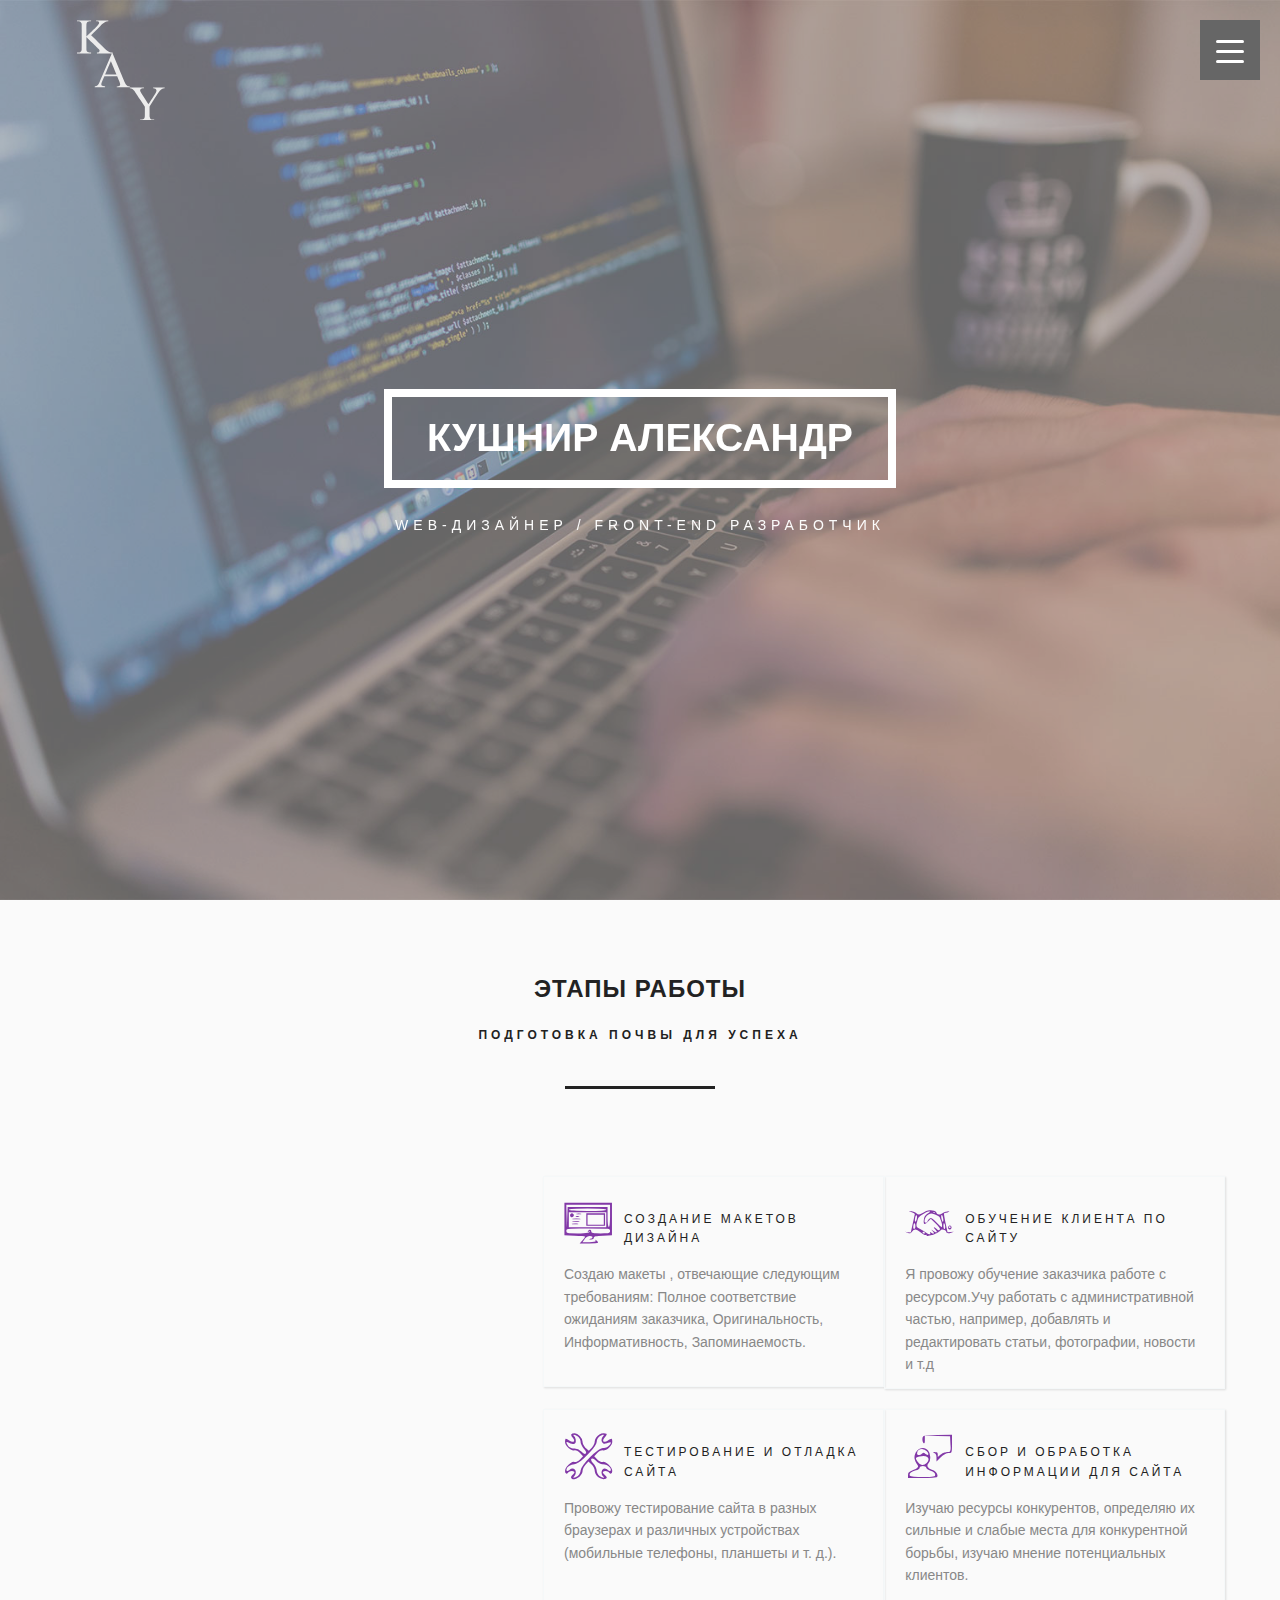
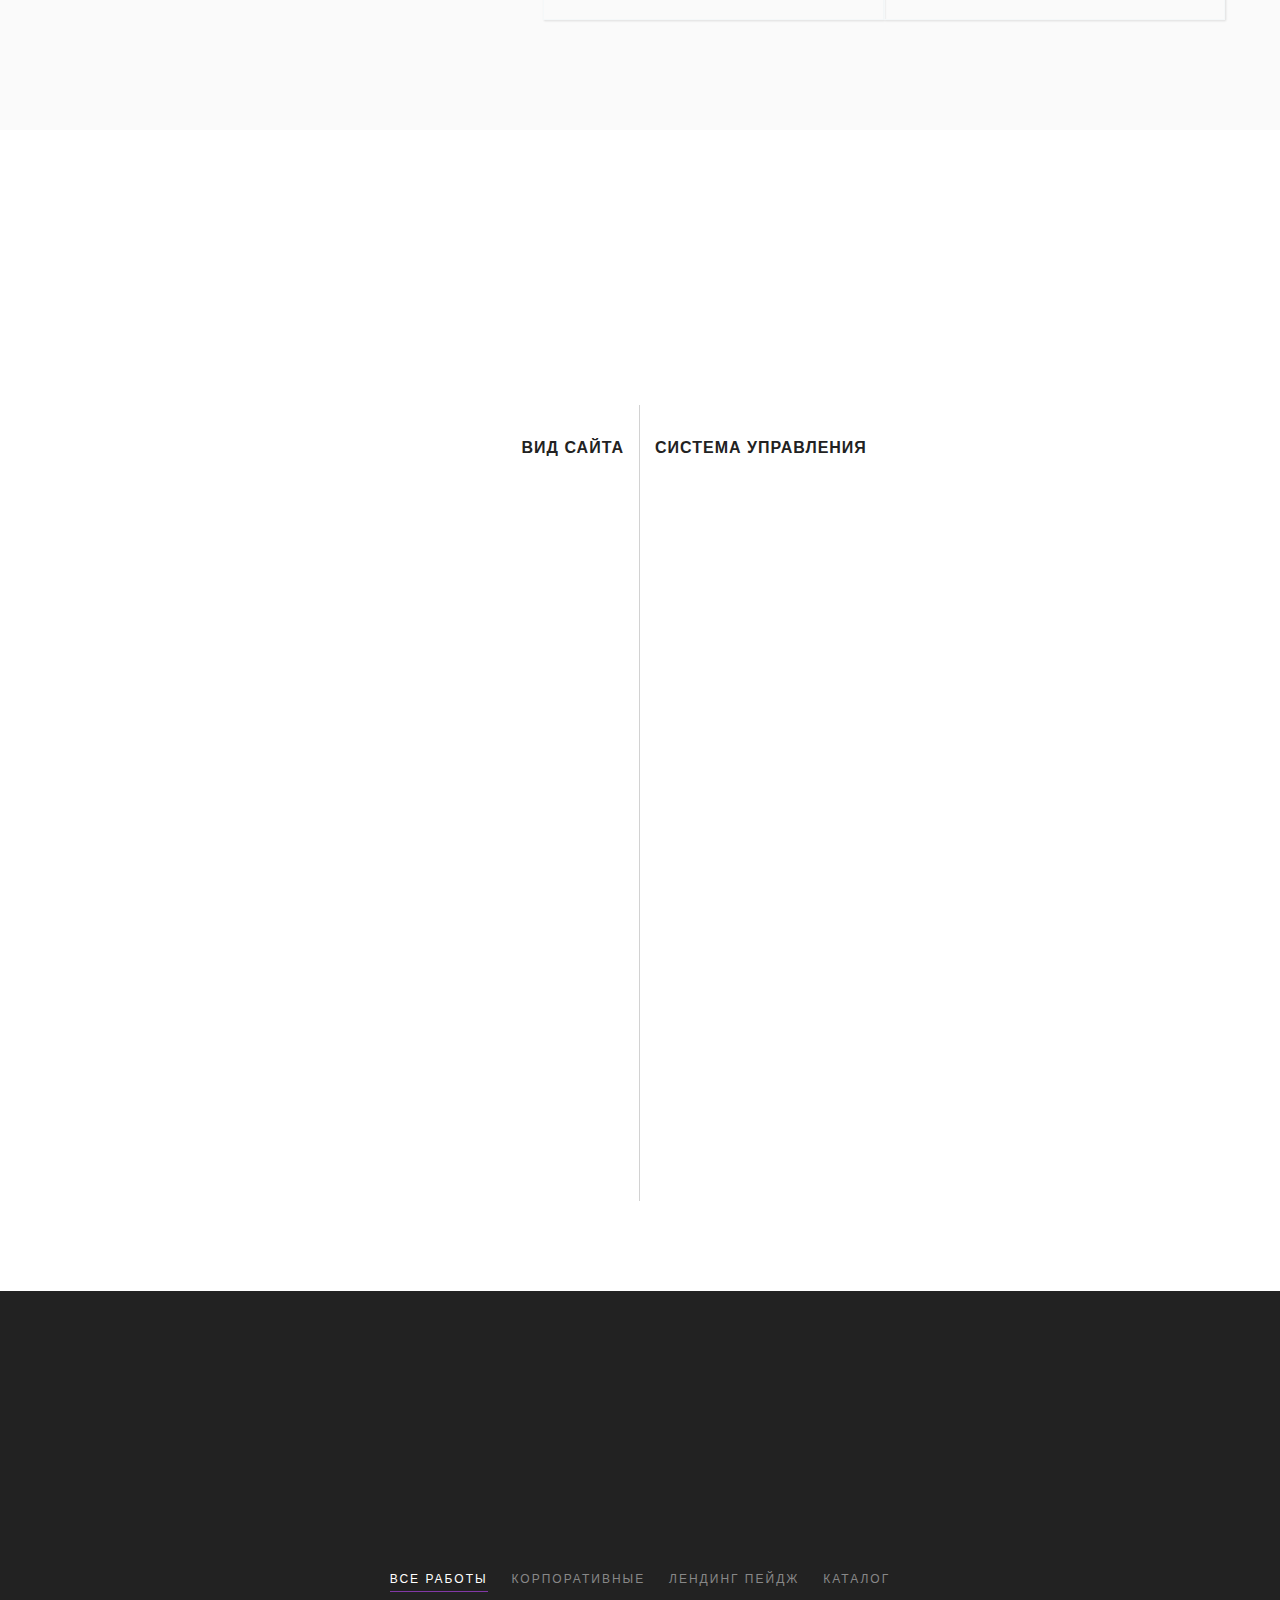
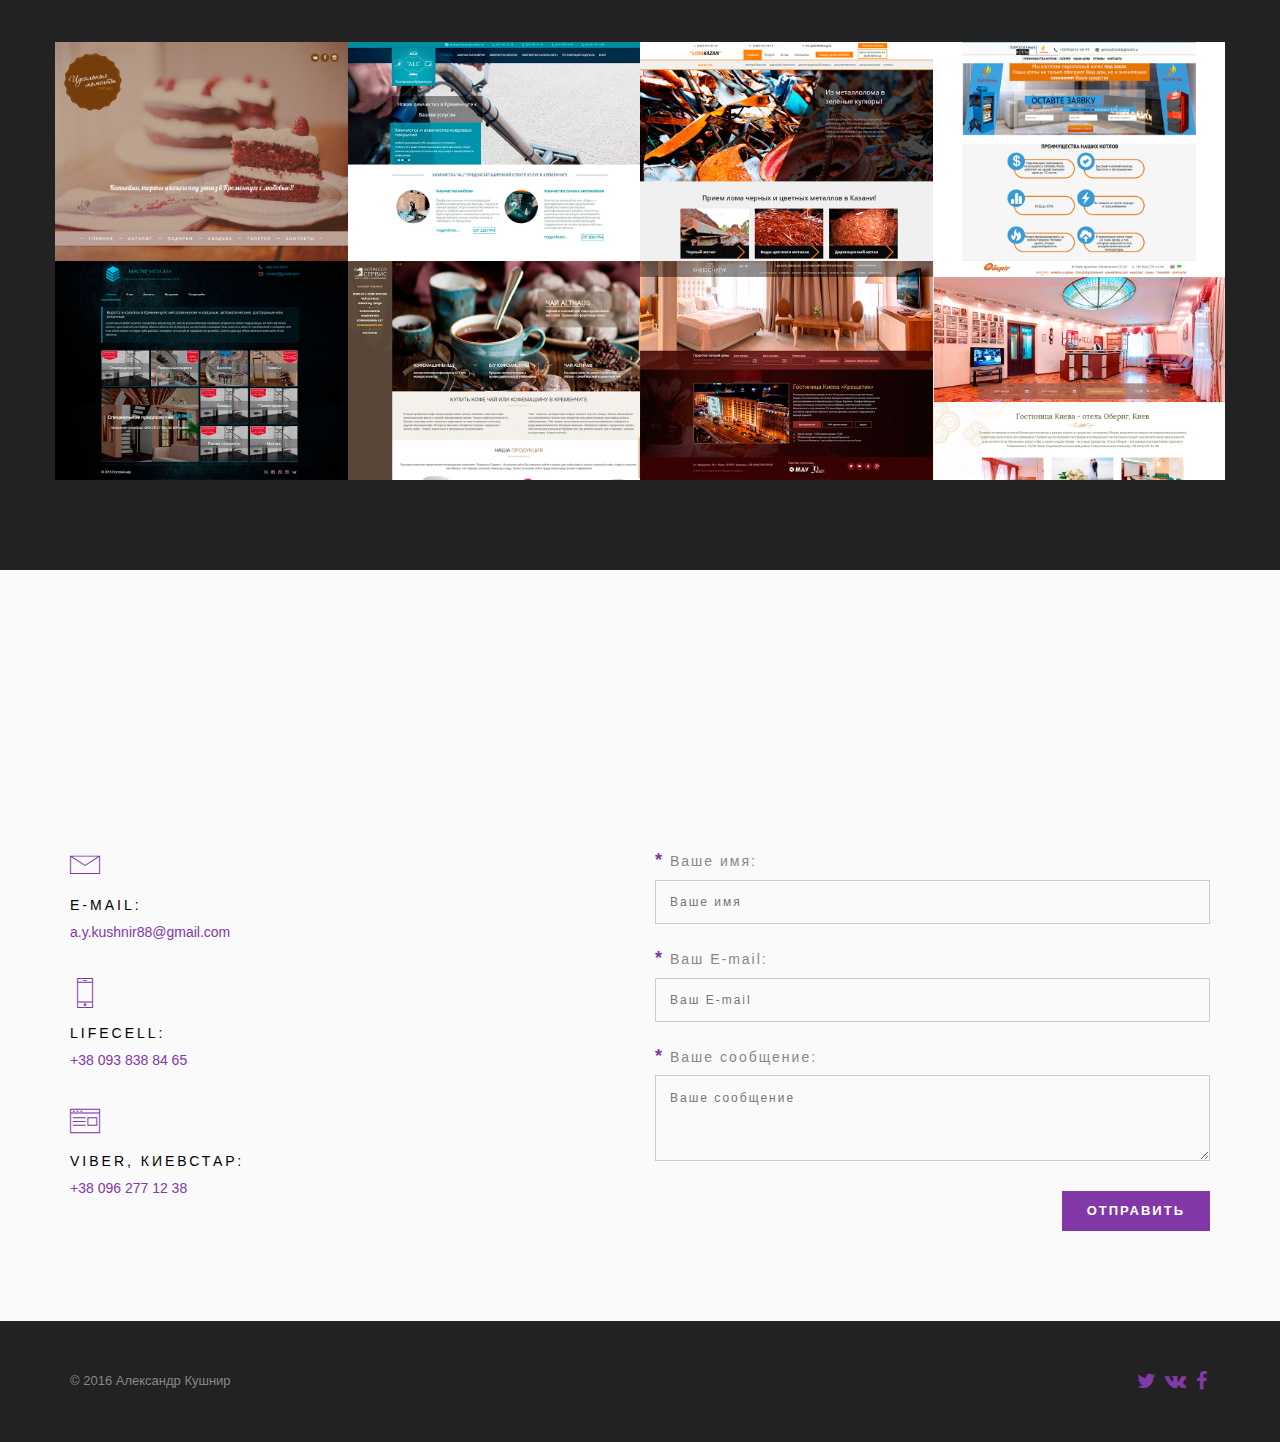
<file: index.html>
<!DOCTYPE html>
<html>
<head>
	<meta charset="utf-8" />
	<title>Заголовок</title>
	<meta http-equiv="X-UA-Compatible" content="IE=edge" />
	<meta name="viewport" content="width=device-width, initial-scale=1.0" />
	<link rel="shortcut icon" href="favicon.png" />
	<link rel="stylesheet" href="libs/bootstrap/bootstrap-grid.min.css" />
	<link rel="stylesheet" href="libs/font-awesome/css/font-awesome.min.css" />
	<link rel="stylesheet" href="libs/linea/styles.css" /> 
	<link rel="stylesheet" href="libs/magnific-popup/magnific-popup.css" />
	<link rel="stylesheet" href="libs/animate/animate.min.css" />
	<link rel="stylesheet" href="css/main.css" />
	<link rel="stylesheet" href="fonts/webfontkit/stylesheet.css" />
	<link rel="stylesheet" href="css/skins/purple.css" />
	<link rel="stylesheet" href="css/media.css" />
</head>
<body>
	
	<div class="loader">
		<div class="loader_inner"></div>
	</div>

	<header class="main_head main_color_bg" data-parallax="scroll" data-image-src="img/bg-main.jpg" data-z-index="1">
		<div class="container">
			<div class="row">
				<div class="col-md-12">
					<div class="logo_container">
						<svg
   
   xmlns="http://www.w3.org/2000/svg"
   viewBox="0 0 3066 3498"
   version="1.1"
   id="svg8077">
  <path
     id="path12559"
     d="m 2238.6441,3496.9253 0,-15.8966 35.75,-0.4741 c 37.3488,-0.4953 47.1303,-1.392 63.1934,-5.7932 36.2264,-9.9257 55.2451,-41.4189 62.0572,-102.7609 2.3773,-21.4074 2.9737,-59.9382 2.9862,-192.9167 l 0.013,-140.2382 -155.1537,-236.7618 c -172.2415,-262.8375 -169.8044,-259.1469 -188.6991,-285.7618 -7.4187,-10.45 -19.5403,-27.55 -26.9368,-38 -18.3845,-25.9741 -21.8066,-30.0015 -34.585,-40.7024 -15.1568,-12.6925 -24.0597,-18.3753 -45.1254,-28.8037 -26.3259,-13.0324 -48.9893,-19.9677 -65.381,-20.0076 -10.7537,-0.026 -10.119,1.0153 -10.119,-16.6029 l 0,-15.3834 247,0 247,0 0,15.3427 0,15.3427 -20.25,0.6198 c -11.1375,0.3409 -24.3,1.3272 -29.25,2.1918 -39.9464,6.977 -64.5238,21.2896 -76.4631,44.5282 -7.8453,15.2698 -8.3976,35.0214 -1.5093,53.9748 4.7445,13.0548 18.309,38.1594 37.8224,70 12.5279,20.4423 249.0957,386.9813 249.7677,386.9911 0.4893,0.01 130.4733,-202.7883 217.9212,-339.9911 32.0106,-50.2234 47.5817,-80.9558 56.3521,-111.2207 4.3096,-14.8714 4.8372,-21.8809 2.5059,-33.2929 -3.252,-15.9188 -9.2102,-30.6917 -15.8467,-39.2907 -2.7228,-3.528 -12.9116,-12.1158 -19.6325,-16.5476 -13.8796,-9.1523 -42.9307,-16.5799 -65.0427,-16.6298 -4.4688,-0.01 -9.5313,-0.2995 -11.25,-0.6433 l -3.125,-0.625 0,-15.375 0,-15.375 201.5,0 201.5,0 0,15.5 0,15.5 -10.75,0.034 c -38.2668,0.1198 -64.199,8.5329 -98.75,32.0369 -41.8743,28.4857 -80.2214,71.1898 -124.755,138.9294 -6.3277,9.625 -75.2523,117.964 -153.1657,240.7534 l -141.6607,223.2534 0.3718,168.7466 c 0.3963,179.8086 0.2968,175.9311 5.246,204.4567 3.4022,19.6085 12.6886,42.4493 22.2062,54.6181 6.262,8.0062 15.5064,15.2742 25.5846,20.1147 15.7823,7.5803 27.2828,9.1125 74.6728,9.9485 l 34.5,0.6086 0.2754,15.75 0.2754,15.75 -245.5254,0 -245.5254,0 0,-15.8967 z m -1588.99999,-1158.042 0,-15.9388 4.75,-0.6653 c 2.6125,-0.366 10.0637,-1.7658 16.5583,-3.1106 56.5576,-11.7118 88.6358,-34.0747 114.5351,-79.8466 5.3548,-9.4635 19.1491,-39.2755 42.1067,-91 7.5675,-17.05 104.8017,-243.5241 216.07599,-503.2758 l 202.3168,-472.2757 14.5786,0.2757 14.5785,0.2758 202.1258,483 c 111.1692,265.65 206.3262,492.8782 211.4601,504.9516 35.5483,83.599 66.2087,125.5449 106.677,145.9425 7.5884,3.8248 21.1601,8.1661 33.0999,10.5878 11.2348,2.2788 34.4574,4.9902 42.8872,5.0074 l 5.25,0.011 0,16 0,16 -228.5254,0 -228.5254,0 0.2754,-15.7401 0.2754,-15.74 16.5,-1.2517 c 29.4523,-2.2341 50.2206,-6.7738 66,-14.4265 11.4246,-5.5407 23.9134,-17.8266 29.3524,-28.8754 4.8868,-9.927 7.0036,-20.2517 6.1439,-29.9663 -2.132,-24.0896 -13.3358,-62.5764 -31.5481,-108.3729 -4.4023,-11.0699 -22.5041,-54.3271 -40.2262,-96.1271 l -32.222,-76 -223.9512,0 -223.95119,0 -37.3175,86 c -47.0485,108.4257 -48.0306,110.7899 -56.287,135.5 -12.0504,36.065 -15.3689,58.169 -11.5572,76.9808 2.2235,10.9732 4.4862,15.1464 12.626,23.2873 5.6243,5.6249 8.6819,7.68 18.1027,12.1673 23.2391,11.0693 43.7619,15.9386 81.0854,19.2386 l 19.74999,1.7462 0,15.7899 0,15.7899 -181.49999,0 -181.5,0 0,-15.9387 z m 759.99999,-434.5086 c 0,-0.3616 -186.0851,-444.1666 -193.2347,-460.8564 -1.1318,-2.6421 -2.4003,-4.4421 -2.8189,-4 -0.8271,0.8734 -198.9143,460.6821 -199.7005,463.5537 -0.4552,1.6624 9.439,1.75 197.6375,1.75 108.9641,0 198.1166,-0.2013 198.1166,-0.4473 z M 29.644114,1155.322 l 0,-15.5 18.75,-0.026 c 46.1023,-0.064 70.187496,-3.9329 91.749996,-14.7377 10.8734,-5.4486 18.2928,-10.8452 27.1364,-19.7382 14.3923,-14.4728 19.7497,-29.9715 25.0661,-72.5153 1.5504,-12.407 1.7137,-47.07164 2.0465,-434.48267 0.366,-426.02392 0.2214,-446.99802 -3.2283,-468.00002 -4.2289,-25.747 -13.9422,-44.053398 -29.5207,-55.637498 -15.3923,-11.4456 -47.8818,-23.4856 -72.322396,-26.8013 -4.3023,-0.5837 -19.4898,-1.0613 -33.75,-1.0613 l -25.9276,0 0,-16 0,-16 245.999996,0 246,0 0,16 0,16 -25.1217,0 c -27.8737,0 -39.1183,1.1747 -57.3783,5.9941 -26.6202,7.0258 -41.5913,14.9457 -54.806,28.9931 -12.5461,13.3366 -18.7527,28.266398 -22.1646,53.316298 -3.703,27.1878 -3.8141,33.4188 -4.2304,237.152 l -0.4106,200.95548 2.2944,-1.95548 c 1.2619,-1.07551 11.2995,-10.28292 22.3058,-20.46089 11.0062,-10.17798 25.1864,-23.227 31.5114,-28.99783 6.325,-5.77083 16.9194,-15.66839 23.5431,-21.99459 6.6238,-6.32619 18.9988,-17.79485 27.5,-25.48591 101.5638,-91.88445 223.218,-208.71818 262.9841,-252.56333 32.0221,-35.30683 55.7507,-67.09575 65.9224,-88.31525 14.9076,-31.0995 14.2037,-50.779298 -2.4025,-67.163898 -14.8754,-14.677 -32.3812,-19.4207 -71.7971,-19.4555 l -20.75,-0.018 0,-16 0,-16 212.5,0 212.49999,0 0,15.8299 0,15.8298 -13.75,1.2101 c -42.5931,3.7485 -67.4313,10.0712 -95.4497,24.2973 -46.76929,23.7467 -105.26959,70.561798 -168.30029,134.683108 -50.9152,51.7961 -123.1562,124.04974 -229,229.03995 l -95,94.23387 84.5615,84.18799 c 230.4507,229.43284 373.2837,370.87213 390.4443,386.63467 26.81669,24.6319 45.28959,40.2754 65.49419,55.4629 37.03,27.835 65.8539,45.1158 98.6003,59.114 31.0544,13.275 65.4475,21.1897 101.2032,23.2895 l 11.6965,0.6869 0.2754,15.75 0.2754,15.75 -274.5255,0 -274.52529,0 0,-15.375 0,-15.375 3.125,-0.625 c 1.7187,-0.3437 6.1062,-0.6263 9.75,-0.6278 25.696,-0.011 49.9267,-7.7355 61.5232,-19.613 14.7626,-15.1204 20.3274,-30.8028 17.7013,-49.8842 -2.2312,-16.2117 -10.6193,-28.3787 -42.2887,-61.3406 -11.721,-12.19926 -98.9358,-98.95493 -193.8108,-192.79036 -94.875,-93.83543 -184.108,-182.14318 -198.2955,-196.23944 l -25.7955,-25.62957 0.3809,218.5 c 0.3795,217.62547 0.3897,218.56117 2.5452,233.78817 4.3727,30.8882 9.2871,45.0909 19.062,55.0883 10.2006,10.4328 35.506,24.7298 55.1029,31.1321 16.612,5.4271 29.3115,7.0661 59.75,7.7115 l 27.25,0.5778 0,15.351 0,15.3511 -246,0 -245.999996,0 0,-15.5 z"
     />
</svg>x
					</div>
				<button class="toggle_mnu">
					<span class="sandwich">
						<span class="sw-topper"></span>
						<span class="sw-bottom"></span>
						<span class="sw-footer"></span>
					</span>
				</button>
				<nav class="top_mnu">
					<ul>
						<li><a href="#stages_of_work">ЭТАПЫ РАБОТЫ</a></li>
						<li><a href="#view">Виды сайтов</a></li>
						<li><a href="#portfolio">Портфолио</a></li>
						<li><a href="#contacts">Контакты</a></li>
					</ul>
				</nav>
			</div>
		</div>
	</div>
	<div class="top_wrapper">
		<div class="top_descr">
			<div class="top_centered">
				<div class="top_text">
					<h1>Кушнир Александр</h1>
					<p>Web-дизайнер / Front-End разработчик</p>
				</div>
			</div>
		</div>
	</div>
</header>
<section id="stages_of_work" class="s_about bg_light">
	<div class="section_header">
		<h2>ЭТАПЫ РАБОТЫ</h2>
		<div class="s_descr_wrap">
			<div class="s_descr">Подготовка почвы для успеха</div>
		</div>
	</div>
	<div class="section_content">
		<div class="container">
			<div class="row">
				<div class="col-md-5  animation_1">
					<div class="person">
						<img src="img/fon.svg" alt="Alt" />
					</div>
				</div>
				<div class="col-md-7">
					<div class="row">
							<div class="col-md-6 thought-box">
								<i class="font-icon font-icon_a"></i>
								<h3>Создание макетов  дизайна</h3>
								<p>Cоздаю макеты	, отвечающие следующим требованиям: Полное соответствие ожиданиям заказчика, Оригинальность, Информативность, Запоминаемость.</p>
							</div>
							<div class="col-md-6 thought-box">
							    <i class="font-icon font-icon_b"></i>
								<h3>Обучение клиента по сайту</h3>
								<p>Я провожу обучение заказчика работе с ресурсом.Учу работать с административной частью, например, добавлять и редактировать статьи, фотографии, новости и т.д</p>
							</div>	
							<div class="col-md-6 thought-box">
								<i class="font-icon font-icon_c"></i>
								<h3>Тестирование и отладка сайта</h3>
								<p>Провожу тестирование сайта в разных браузерах и различных устройствах (мобильные телефоны, планшеты и т. д.).</p>
							</div>	
							<div class="col-md-6 thought-box">
								<i class="font-icon font-icon_d"></i>
								<h3>Сбор и обработка информации для сайта</h3>
								<p>Изучаю ресурсы конкурентов, определяю их сильные и слабые места для конкурентной борьбы, изучаю мнение потенциальных клиентов.</p>
							</div>			
						</div>
					
				</div>
			</div>
		</div>
	</div>
</section>

<section id="view" class="s_resume">
	<div class="section_header">
		<h2>Виды сайтов</h2>
		<div class="s_descr_wrap">
			<div class="s_descr">Выберите сайт отвечающий вашим потребностям</div>
		</div>
	</div>
	<div class="section_content">
		<div class="container">
			<div class="row">
				<div class="resume_container">
					<div class="col-md-6 col-sm-6 left">
						<h3>Вид сайта</h3>
						<div class="resume_item">
							<div class="icon_view">
								<i class="font-icon font-icon_e"></i>
							</div>
							<div class="resume_description">
							     (англ. landing page, также «посадочная страница») 
								<strong>Landing Page</strong>
							</div>
							<p>Lorem Ipsum - это текст-"рыба", часто используемый в печати и вэб-дизайне. Lorem Ipsum является стандартной "рыбой" для текстов на латинице с начала XVI века. В то время некий безымянный печатник создал большую коллекцию размеров и форм шрифтов, используя Lorem Ipsum.</p>
						</div>
						<div class="resume_item">
							<div class="icon_view">
								<i class="font-icon font-icon_f"></i>
							</div>
							<div class="resume_description">
								(от англ. corporation — ассоциация)
								<strong>Корпоративный сайт</strong>
							</div>
							<p>Lorem Ipsum - это текст-"рыба", часто используемый в печати и вэб-дизайне. Lorem Ipsum является стандартной "рыбой" для текстов на латинице с начала XVI века. В то время некий безымянный печатник создал большую коллекцию размеров и форм шрифтов, используя Lorem Ipsum.</p>
						</div>
						<div class="resume_item">
							<div class="icon_view">
								<i class="font-icon font-icon_g"></i>
							</div>
							<div class="resume_description">
								(англ. online shop или e-shop)
								<strong>Интернет-магазин</strong>
							</div>
							<p>Lorem Ipsum - это текст-"рыба", часто используемый в печати и вэб-дизайне. Lorem Ipsum является стандартной "рыбой" для текстов на латинице с начала XVI века. В то время некий безымянный печатник создал большую коллекцию размеров и форм шрифтов, используя Lorem Ipsum.</p>
						</div>
					</div>
					<div class="col-md-6 col-sm-6 right">
						<h3>Система управления</h3>
						<div class="resume_item">
							<div class="icon_view">
								<i class="font-icon font-icon_h"></i>
							</div>
							<div class="resume_description"><strong>WordPress</strong>ООО "Пронькина забава"</div>
							<p>Lorem Ipsum - это текст-"рыба", часто используемый в печати и вэб-дизайне. Lorem Ipsum является стандартной "рыбой" для текстов на латинице с начала XVI века. В то время некий безымянный печатник создал большую коллекцию размеров и форм шрифтов, используя Lorem Ipsum.</p>
						</div>
						<div class="resume_item">
							<div class="icon_view">
								<i class="font-icon font-icon_j"></i>
							</div>
							<div class="resume_description"><strong>MODX</strong>ООО "Пронькина забава"</div>
							<p>Lorem Ipsum - это текст-"рыба", часто используемый в печати и вэб-дизайне. Lorem Ipsum является стандартной "рыбой" для текстов на латинице с начала XVI века. В то время некий безымянный печатник создал большую коллекцию размеров и форм шрифтов, используя Lorem Ipsum.</p>
						</div>
						<div class="resume_item">
							<div class="icon_view">
								<i class="font-icon font-icon_k"></i>
							</div>
							<div class="resume_description"><strong>OpenCart</strong>ООО "Пронькина забава"</div>
							<p>Lorem Ipsum - это текст-"рыба", часто используемый в печати и вэб-дизайне. Lorem Ipsum является стандартной "рыбой" для текстов на латинице с начала XVI века. В то время некий безымянный печатник создал большую коллекцию размеров и форм шрифтов, используя Lorem Ipsum.</p>
						</div>
					</div>
				</div>
			</div>
		</div>
	</div>
</section>

<section id="portfolio" class="s_portfolio bg_dark">
	<div class="section_header">
		<h2>Портфолио</h2>
		<div class="s_descr_wrap">
			<div class="s_descr">Мои последние работы</div>
		</div>
	</div>
	<div class="section_content">
		<div class="container">
			<div class="row">
				<div class="filter_div controls">
					<ul>
						<li class="filter active" data-filter="all">Все работы</li>
						<li class="filter" data-filter=".category-1">Корпоративные</li>
						<li class="filter" data-filter=".category-2">Лендинг пейдж</li>
						<li class="filter" data-filter=".category-3">Каталог</li>
					</ul>
				</div>
				<div id="portfolio_grid">
					<div class="mix col-md-3 col-sm-6 col-xs-12 portfolio_item category-3">
						<img src="img/portfolio-images/cupcake-in-ua.jpg" alt="Alt" />
						<div class="port_item_cont">
							<h3>cupcake.in.ua - “Идеальные моменты”</h3>
							<p>Онлайн кондитерская в г. Кременчуг</p>
							<a href="#" class="popup_content">Посмотреть</a>
						</div>
						<div class="hidden">
							<div class="podrt_descr">
								<div class="modal-box-content">
									<button class="mfp-close" type="button" title="Закрыть (Esc)">×</button>
									<h3>cupcake.in.ua - “Идеальные моменты”</h3>
									<p>Онлайн кондитерская в г. Кременчуг. Сайт выполнен под ключ. Разработка дизайна, верстка, посадка на CMS.</p>
									<img src="img/portfolio-images/cupcake-in-ua.jpg" alt="Alt" />
								</div>
							</div>
						</div>
					</div>
					<div class="mix col-md-3 col-sm-6 col-xs-12 portfolio_item category-1 category-2">
						<img src="img/portfolio-images/preview/himchistka-all-com.jpg" alt="Alt" />
						<div class="port_item_cont">
							<h3>Химчистка "ALL"</h3>
							<p>Корпоративный сайт химчистки</p>
							<a href="#" class="popup_content">Посмотреть</a>
						</div>
						<div class="hidden">
							<div class="podrt_descr">
								<div class="modal-box-content">
									<button class="mfp-close" type="button" title="Закрыть (Esc)">×</button>
									<h3>Химчистка "ALL"</h3>
									<p>himchistka-all.com - корпоративный сайт химчистки. Сайт выполнен под ключ. Разработка дизайна, верстка, посадка на CMS.</p>
									<img src="img/portfolio-images/himchistka-all-com.jpg" alt="Alt" />
								</div>
							</div>
						</div>
					</div>
					<div class="mix col-md-3 col-sm-6 col-xs-12 portfolio_item category-1">
						<img src="img/portfolio-images/preview/lomkazan-ru.jpg" alt="Alt" />
						<div class="port_item_cont">
							<h3>"LOMKAZAN"</h3>
							<p>Корпоративный сайт - lomkazan.ru</p>
							<a href="#" class="popup_content">Посмотреть</a>
						</div>
						<div class="hidden">
							<div class="podrt_descr">
								<div class="modal-box-content">
									<button class="mfp-close" type="button" title="Закрыть (Esc)">×</button>
									<h3>"LOMKAZAN"</h3>
									<p>Корпоративный сайт для компании занимающейся сбором металлолома.Сайт выполнен под ключ. Разработка дизайна, верстка, посадка на CMS.</p>
									<img src="img/portfolio-images/lomkazan-ru.jpg" alt="Alt" />
								</div>
							</div>
						</div>
					</div>
					<div class="mix col-md-3 col-sm-6 col-xs-12 portfolio_item category-2">
						<img src="img/portfolio-images/pyrolysys.jpg" alt="Alt" />
						<div class="port_item_cont">
							<h3>Пиролизные котлы</h3>
							<p>Lading page для компании занимающейся котлами</p>
							<a href="#" class="popup_content">Посмотреть</a>
						</div>
						<div class="hidden">
							<div class="podrt_descr">
								<div class="modal-box-content">
									<button class="mfp-close" type="button" title="Закрыть (Esc)">×</button>
									<h3>Пиролизные котлы</h3>
									<p>Lading page для компании занимающейся котлами. Сайт выполнен под ключ. Разработка дизайна, верстка, посадка на CMS.</p>
									<img src="img/portfolio-images/pyrolysys.jpg" alt="Alt" />
								</div>
							</div>
						</div>
					</div>
					<div class="mix col-md-3 col-sm-6 col-xs-12 portfolio_item category-3">
						<img src="img/portfolio-images/preview/kay-hol-es-master-metalla.jpg" alt="Alt" />
						<div class="port_item_cont">
							<h3>"Мастер металла"</h3>
							<p>Корпоративный сайт для компании занимающейся изготовлением заборов</p>
							<a href="#" class="popup_content">Посмотреть</a>
						</div>
						<div class="hidden">
							<div class="podrt_descr">
								<div class="modal-box-content">
									<button class="mfp-close" type="button" title="Закрыть (Esc)">×</button>
									<h3>"Мастер металла"</h3>
									<p>Корпоративный сайт для компании занимающейся изготовлением заборов. Сайт выполнен под ключ. Разработка дизайна, верстка, посадка на CMS.</p>
									<img src="img/portfolio-images/kay-hol-es-master-metalla.jpg" alt="Alt" />
								</div>
							</div>
						</div>
					</div>
					<div class="mix col-md-3 col-sm-6 col-xs-12 portfolio_item category-3">
						<img src="img/portfolio-images/preview/coffee-tea-coffee.jpg" alt="Alt" />
						<div class="port_item_cont">
							<h3>"Кофе-чай"</h3>
							<p>Сайт разработан в компании АМК. Участвовал в разработке.</p>
							<a href="#" class="popup_content">Посмотреть</a>
						</div>
						<div class="hidden">
							<div class="podrt_descr">
								<div class="modal-box-content">
									<button class="mfp-close" type="button" title="Закрыть (Esc)">×</button>
									<h3>"Кофе-чай"</h3>
									<p>Сайт разработан в компании АМК. Участвовал в разработке.</p>
									<img src="img/portfolio-images/coffee-tea-coffee.jpg" alt="Alt" />
								</div>
							</div>
						</div>
					</div>
					<div class="mix col-md-3 col-sm-6 col-xs-12 portfolio_item category-1">
						<img src="img/portfolio-images/preview/hotel-khreschatyk-kiev-ua.jpg" alt="Alt" />
						<div class="port_item_cont">
							<h3>Отель "Крещатик"</h3>
							<p>Сайт разработан в компании АМК. Участвовал в разработке.</p>
							<a href="#" class="popup_content">Посмотреть</a>
						</div>
						<div class="hidden">
							<div class="podrt_descr">
								<div class="modal-box-content">
									<button class="mfp-close" type="button" title="Закрыть (Esc)">×</button>
									<h3>Отель "Крещатик"</h3>
									<p>Сайт разработан в компании АМК. Участвовал в разработке.</p>
									<img src="img/portfolio-images/hotel-khreschatyk-kiev-ua.jpg" alt="Alt" />
								</div>
							</div>
						</div>
					</div>
					<div class="mix col-md-3 col-sm-6 col-xs-12 portfolio_item category-1">
						<img src="img/portfolio-images/preview/oberighotel-kiev-ua.jpg" alt="Alt" />
						<div class="port_item_cont">
							<h3>Отель "Обериг"</h3>
							<p>Сайт разработан в компании АМК. Участвовал в разработке.</p>
							<a href="#" class="popup_content">Посмотреть</a>
						</div>
						<div class="hidden">
							<div class="podrt_descr">
								<div class="modal-box-content">
									<button class="mfp-close" type="button" title="Закрыть (Esc)">×</button>
									<h3>Отель "Обериг"</h3>
									<p>Сайт разработан в компании АМК. Участвовал в разработке.</p>
									<img src="img/portfolio-images/oberighotel-kiev-ua.jpg" alt="Alt" />
								</div>
							</div>
						</div>
					</div>
				</div>
			</div>
		</div>
	</div>
</section>

<section id="contacts" class="s_contacts bg_light">
	<div class="section_header">
		<h2>Контакты</h2>
		<div class="s_descr_wrap">
			<div class="s_descr">Оставьте ваше сообщение</div>
		</div>
	</div>
	<div class="section_content">
		<div class="container">
			<div class="row">
				<div class="col-md-6 col-sm-6">
					<div class="contact_box">
						<div class="contacts_icon icon-basic-mail"></div>
						<h3>E-mail:</h3>
						<p><a href="mailto:a.y.kushnir88@gmail.com">a.y.kushnir88@gmail.com</a></p>
					</div>
					<div class="contact_box">
						<div class="contacts_icon icon-basic-smartphone"></div>
						<h3>Lifecell:</h3>
						<p><a href="+38 0938388465">+38 093 838 84 65</a></p>
					</div>
					<div class="contact_box">
						<div class="contacts_icon icon-basic-webpage-img-txt"></div>
						<h3>Viber, Киевстар:</h3>
						<p><a href="phone:+380962771238">+38 096 277 12 38</a></p>
					</div>
				</div>
				<div class="col-md-6 col-sm-6">
					<form action="http://formspree.io/agragregra@ya.ru" class="main_form" novalidate target="_blank" method="post">
						<label class="form-group">
							<span class="color_element">*</span> Ваше имя:
							<input type="text" name="name" placeholder="Ваше имя" data-validation-required-message="Вы не ввели имя" required />
							<span class="help-block text-danger"></span>
						</label>
						<label class="form-group">
							<span class="color_element">*</span> Ваш E-mail:
							<input type="email" name="email" placeholder="Ваш E-mail" data-validation-required-message="Не корректно введен E-mail" required />
							<span class="help-block text-danger"></span>
						</label>
						<label class="form-group">
							<span class="color_element">*</span> Ваше сообщение:
							<textarea name="message" placeholder="Ваше сообщение" data-validation-required-message="Вы не ввели сообщение" required></textarea>
							<span class="help-block text-danger"></span>
						</label>
						<button>Отправить</button>
					</form>
				</div>
			</div>
		</div>
	</div>
</section>

<footer class="main_footer bg_dark">
	<div class="container">
		<div class="row">
			<div class="col-md-12">
				&copy; 2016 Александр Кушнир
				<div class="social_wrap">
					<ul>
						<li><a href="#" target="_blank"><i class="fa fa-twitter"></i></a></li>
						<li><a href="#" target="_blank"><i class="fa fa-vk"></i></a></li>
						<li><a href="#" target="_blank"><i class="fa fa-facebook"></i></a></li>
					</ul>
				</div>
			</div>
		</div>
	</div>
</footer>

<div class="hidden"></div>
	<!--[if lt IE 9]>
	<script src="libs/html5shiv/es5-shim.min.js"></script>
	<script src="libs/html5shiv/html5shiv.min.js"></script>
	<script src="libs/html5shiv/html5shiv-printshiv.min.js"></script>
	<script src="libs/respond/respond.min.js"></script>
	<![endif]-->
	
	<script src="libs/jquery/jquery-2.1.3.min.js"></script>
	<script src="libs/parallax/parallax.min.js"></script>
	<script src="libs/magnific-popup/jquery.magnific-popup.min.js"></script>
	<script src="libs/mixitup/mixitup.min.js"></script>
	<script src="libs/scroll2id/PageScroll2id.min.js"></script>
	<script src="libs/waypoints/waypoints.min.js"></script>
	<script src="libs/animate/animate-css.js"></script>
	<script src="libs/jqBootstrapValidation/jqBootstrapValidation.js"></script>
	<script src="js/common.js"></script>
	<!-- Yandex.Metrika counter --><!-- /Yandex.Metrika counter -->
	<!-- Google Analytics counter --><!-- /Google Analytics counter -->
</body>
</html>
</file>
<file: libs/linea/styles.css>
@charset "UTF-8";

@font-face {
  font-family: "linea-basic-10";
  src:url("fonts/linea-basic-10.eot");
  src:url("fonts/linea-basic-10.eot?#iefix") format("embedded-opentype"),
    url("fonts/linea-basic-10.woff") format("woff"),
    url("fonts/linea-basic-10.ttf") format("truetype"),
    url("fonts/linea-basic-10.svg#linea-basic-10") format("svg");
  font-weight: normal;
  font-style: normal;

}

[data-icon]:before {
  font-family: "linea-basic-10" !important;
  content: attr(data-icon);
  font-style: normal !important;
  font-weight: normal !important;
  font-variant: normal !important;
  text-transform: none !important;
  speak: none;
  line-height: 1;
  -webkit-font-smoothing: antialiased;
  -moz-osx-font-smoothing: grayscale;
}

[class^="icon-"]:before,
[class*=" icon-"]:before {
  font-family: "linea-basic-10" !important;
  font-style: normal !important;
  font-weight: normal !important;
  font-variant: normal !important;
  text-transform: none !important;
  speak: none;
  line-height: 1;
  -webkit-font-smoothing: antialiased;
  -moz-osx-font-smoothing: grayscale;
}

.icon-basic-accelerator:before {
  content: "a";
}
.icon-basic-alarm:before {
  content: "b";
}
.icon-basic-anchor:before {
  content: "c";
}
.icon-basic-anticlockwise:before {
  content: "d";
}
.icon-basic-archive:before {
  content: "e";
}
.icon-basic-archive-full:before {
  content: "f";
}
.icon-basic-ban:before {
  content: "g";
}
.icon-basic-battery-charge:before {
  content: "h";
}
.icon-basic-battery-empty:before {
  content: "i";
}
.icon-basic-battery-full:before {
  content: "j";
}
.icon-basic-battery-half:before {
  content: "k";
}
.icon-basic-bolt:before {
  content: "l";
}
.icon-basic-book:before {
  content: "m";
}
.icon-basic-book-pen:before {
  content: "n";
}
.icon-basic-book-pencil:before {
  content: "o";
}
.icon-basic-bookmark:before {
  content: "p";
}
.icon-basic-calculator:before {
  content: "q";
}
.icon-basic-calendar:before {
  content: "r";
}
.icon-basic-cards-diamonds:before {
  content: "s";
}
.icon-basic-cards-hearts:before {
  content: "t";
}
.icon-basic-case:before {
  content: "u";
}
.icon-basic-chronometer:before {
  content: "v";
}
.icon-basic-clessidre:before {
  content: "w";
}
.icon-basic-clock:before {
  content: "x";
}
.icon-basic-clockwise:before {
  content: "y";
}
.icon-basic-cloud:before {
  content: "z";
}
.icon-basic-clubs:before {
  content: "A";
}
.icon-basic-compass:before {
  content: "B";
}
.icon-basic-cup:before {
  content: "C";
}
.icon-basic-diamonds:before {
  content: "D";
}
.icon-basic-display:before {
  content: "E";
}
.icon-basic-download:before {
  content: "F";
}
.icon-basic-exclamation:before {
  content: "G";
}
.icon-basic-eye:before {
  content: "H";
}
.icon-basic-eye-closed:before {
  content: "I";
}
.icon-basic-female:before {
  content: "J";
}
.icon-basic-flag1:before {
  content: "K";
}
.icon-basic-flag2:before {
  content: "L";
}
.icon-basic-floppydisk:before {
  content: "M";
}
.icon-basic-folder:before {
  content: "N";
}
.icon-basic-folder-multiple:before {
  content: "O";
}
.icon-basic-gear:before {
  content: "P";
}
.icon-basic-geolocalize-01:before {
  content: "Q";
}
.icon-basic-geolocalize-05:before {
  content: "R";
}
.icon-basic-globe:before {
  content: "S";
}
.icon-basic-gunsight:before {
  content: "T";
}
.icon-basic-hammer:before {
  content: "U";
}
.icon-basic-headset:before {
  content: "V";
}
.icon-basic-heart:before {
  content: "W";
}
.icon-basic-heart-broken:before {
  content: "X";
}
.icon-basic-helm:before {
  content: "Y";
}
.icon-basic-home:before {
  content: "Z";
}
.icon-basic-info:before {
  content: "0";
}
.icon-basic-ipod:before {
  content: "1";
}
.icon-basic-joypad:before {
  content: "2";
}
.icon-basic-key:before {
  content: "3";
}
.icon-basic-keyboard:before {
  content: "4";
}
.icon-basic-laptop:before {
  content: "5";
}
.icon-basic-life-buoy:before {
  content: "6";
}
.icon-basic-lightbulb:before {
  content: "7";
}
.icon-basic-link:before {
  content: "8";
}
.icon-basic-lock:before {
  content: "9";
}
.icon-basic-lock-open:before {
  content: "!";
}
.icon-basic-magic-mouse:before {
  content: "\"";
}
.icon-basic-magnifier:before {
  content: "#";
}
.icon-basic-magnifier-minus:before {
  content: "$";
}
.icon-basic-magnifier-plus:before {
  content: "%";
}
.icon-basic-mail:before {
  content: "&";
}
.icon-basic-mail-multiple:before {
  content: "'";
}
.icon-basic-mail-open:before {
  content: "(";
}
.icon-basic-mail-open-text:before {
  content: ")";
}
.icon-basic-male:before {
  content: "*";
}
.icon-basic-map:before {
  content: "+";
}
.icon-basic-message:before {
  content: ",";
}
.icon-basic-message-multiple:before {
  content: "-";
}
.icon-basic-message-txt:before {
  content: ".";
}
.icon-basic-mixer2:before {
  content: "/";
}
.icon-basic-mouse:before {
  content: ":";
}
.icon-basic-notebook:before {
  content: ";";
}
.icon-basic-notebook-pen:before {
  content: "<";
}
.icon-basic-notebook-pencil:before {
  content: "=";
}
.icon-basic-paperplane:before {
  content: ">";
}
.icon-basic-pencil-ruler:before {
  content: "?";
}
.icon-basic-pencil-ruler-pen:before {
  content: "@";
}
.icon-basic-photo:before {
  content: "[";
}
.icon-basic-picture:before {
  content: "]";
}
.icon-basic-picture-multiple:before {
  content: "^";
}
.icon-basic-pin1:before {
  content: "_";
}
.icon-basic-pin2:before {
  content: "`";
}
.icon-basic-postcard:before {
  content: "{";
}
.icon-basic-postcard-multiple:before {
  content: "|";
}
.icon-basic-printer:before {
  content: "}";
}
.icon-basic-question:before {
  content: "~";
}
.icon-basic-rss:before {
  content: "\\";
}
.icon-basic-server:before {
  content: "\e000";
}
.icon-basic-server2:before {
  content: "\e001";
}
.icon-basic-server-cloud:before {
  content: "\e002";
}
.icon-basic-server-download:before {
  content: "\e003";
}
.icon-basic-server-upload:before {
  content: "\e004";
}
.icon-basic-settings:before {
  content: "\e005";
}
.icon-basic-share:before {
  content: "\e006";
}
.icon-basic-sheet:before {
  content: "\e007";
}
.icon-basic-sheet-multiple:before {
  content: "\e008";
}
.icon-basic-sheet-pen:before {
  content: "\e009";
}
.icon-basic-sheet-pencil:before {
  content: "\e00a";
}
.icon-basic-sheet-txt:before {
  content: "\e00b";
}
.icon-basic-signs:before {
  content: "\e00c";
}
.icon-basic-smartphone:before {
  content: "\e00d";
}
.icon-basic-spades:before {
  content: "\e00e";
}
.icon-basic-spread:before {
  content: "\e00f";
}
.icon-basic-spread-bookmark:before {
  content: "\e010";
}
.icon-basic-spread-text:before {
  content: "\e011";
}
.icon-basic-spread-text-bookmark:before {
  content: "\e012";
}
.icon-basic-star:before {
  content: "\e013";
}
.icon-basic-tablet:before {
  content: "\e014";
}
.icon-basic-target:before {
  content: "\e015";
}
.icon-basic-todo:before {
  content: "\e016";
}
.icon-basic-todo-pen:before {
  content: "\e017";
}
.icon-basic-todo-pencil:before {
  content: "\e018";
}
.icon-basic-todo-txt:before {
  content: "\e019";
}
.icon-basic-todolist-pen:before {
  content: "\e01a";
}
.icon-basic-todolist-pencil:before {
  content: "\e01b";
}
.icon-basic-trashcan:before {
  content: "\e01c";
}
.icon-basic-trashcan-full:before {
  content: "\e01d";
}
.icon-basic-trashcan-refresh:before {
  content: "\e01e";
}
.icon-basic-trashcan-remove:before {
  content: "\e01f";
}
.icon-basic-upload:before {
  content: "\e020";
}
.icon-basic-usb:before {
  content: "\e021";
}
.icon-basic-video:before {
  content: "\e022";
}
.icon-basic-watch:before {
  content: "\e023";
}
.icon-basic-webpage:before {
  content: "\e024";
}
.icon-basic-webpage-img-txt:before {
  content: "\e025";
}
.icon-basic-webpage-multiple:before {
  content: "\e026";
}
.icon-basic-webpage-txt:before {
  content: "\e027";
}
.icon-basic-world:before {
  content: "\e028";
}
</file>
<file: css/main.css>
body {
  font-family: "Raleway", sans-serif;
  font-weight: normal;
  font-size: 14px;
  min-width: 320px;
  position: relative;
  line-height: 1.6;
  -webkit-font-smoothing: antialised;
   }

body input:focus:required:invalid,
body textarea:focus:required:invalid {
  color: red; }

body input:required:valid,
body textarea:required:valid {
  color: green; }

.hidden {
  display: none; }

section,
.main_head {
  position: relative; }
  section h3,
  .main_head h3 {
    text-align: center;
    text-transform: uppercase;
    font-weight: 400;
    font-size: 12px;
    margin-top: 0;
    margin-bottom: 35px; }

section {
  padding: 70px 0 90px; }
  section h2 {
    text-align: center;
    font-size: 24px;
    text-transform: uppercase;
    margin: 0 0 15px;
    letter-spacing: 1px; }
  section .personal_header {
    font-size: 13px;
    text-align: left;
    margin-bottom: 30px;
    color: #555; }

.s_descr_wrap {
  text-align: center; }
  .s_descr_wrap .s_descr {
    display: inline-block;
    text-transform: uppercase;
    font-size: 12px;
    position: relative;
    margin-bottom: 130px;
    font-weight: 600; }
    .s_descr_wrap .s_descr::after {
      content: "";
      height: 3px;
      left: 50%;
      margin-left: -75px;
      margin-top: 60px;
      position: absolute;
      width: 150px;
      }

.main_head {
  min-height: 480px;
  padding-top: 20px; }

.loader {
  background: none repeat scroll 0 0 #ffffff;
  bottom: 0;
  height: 100%;
  left: 0;
  position: fixed;
  right: 0;
  top: 0;
  width: 100%;
  z-index: 9999; }
  .loader .loader_inner {
    background-image: url("../img/preloader.gif");
    background-size: cover;
    background-repeat: no-repeat;
    background-posirion: center center;
    background-color: #fff;
    height: 60px;
    width: 60px;
    margin-top: -30p
    margin-left: -30px;
    left: 50%;
    top: 50%;
    position: absolute; }

.logo_container {
  float: left; }

.logo_container img {
  height: 60px;
  width: 60px;
  z-index: 1;
  position: relative; 
}

svg {
  height: 100px;
  width: 100px;
  z-index: 1;
  position: relative; }

.toggle_mnu {
  width: 60px;
  height: 60px;
  position: fixed;
  z-index: 100;
  border: none;
  right: 20px;
  top: 20px; }
  .toggle_mnu span {
    display: block; }

.sandwich {
  width: 28px;
  height: 28px;
  position: absolute;
  top: 8px;
  bottom: 0;
  left: 0;
  right: 0;
  margin: auto;
  z-index: 200; }

.sw-topper {
  position: relative;
  top: 0;
  width: 28px;
  height: 3px;
  background: white;
  border: none;
  border-radius: 4px 4px 4px 4px;
  -webkit-transition: -webkit-transform 0.5s, top 0.2s;
          transition: transform 0.5s, top 0.2s;
  display: block; }

svg path {
  fill: #e0e0e0; }

.sw-bottom {
  position: relative;
  width: 28px;
  height: 3px;
  top: 6.6px;
  background: white;
  border: none;
  border-radius: 4px 4px 4px 4px;
  -webkit-transition: -webkit-transform 0.5s, top 0.2s;
          transition: transform 0.5s, top 0.2s;
  -webkit-transition-delay: 0.2s, 0s;
          transition-delay: 0.2s, 0s; }

.sw-footer {
  position: relative;
  width: 28px;
  height: 3px;
  top: 13.5px;
  background: white;
  border: none;
  border-radius: 4px 4px 4px 4px;
  -webkit-transition: all 0.5s;
          transition: all 0.5s;
  -webkit-transition-delay: 0.1s;
          transition-delay: 0.1s; }

.sandwich.active .sw-topper {
  top: 9px;
  -webkit-transform: rotate(-45deg);
      -ms-transform: rotate(-45deg);
          transform: rotate(-45deg); }
.sandwich.active .sw-bottom {
  top: 6px;
  -webkit-transform: rotate(45deg);
      -ms-transform: rotate(45deg);
          transform: rotate(45deg); }
.sandwich.active .sw-footer {
  opacity: 0;
  top: 0;
  -webkit-transform: rotate(180deg);
      -ms-transform: rotate(180deg);
          transform: rotate(180deg); }

.top_mnu {
  position: fixed;
  width: 100%;
  height: 100%;
  background-color: rgba(0, 0, 0, 0.85);
  z-index: 50;
  right: 0;
  top: 0;
  display: none; }
  .top_mnu ul,
  .top_mnu li {
    list-style-type: none;
    padding: 0;
    margin: 0; }
  .top_mnu ul {
    margin-top: 180px;
    text-align: center;
    -webkit-animation-duration: 0.01s;
    animation-duration: 0.01s; }
    .top_mnu ul li:nth-child(1) a {
      -webkit-animation-delay: 0;
      animation-delay: 0; }
    .top_mnu ul li:nth-child(2) a {
      -webkit-animation-delay: 0.1s;
      animation-delay: 0.1s; }
    .top_mnu ul li:nth-child(3) a {
      -webkit-animation-delay: 0.2s;
      animation-delay: 0.2s; }
    .top_mnu ul li:nth-child(4) a {
      -webkit-animation-delay: 0.3s;
      animation-delay: 0.3s; }
    .top_mnu ul a {
      color: #fff;
      display: block;
      text-transform: uppercase;
      font-size: 12px;
      opacity: 0;
      position: relative;
      height: 60px;
      outline: none; }
      .top_mnu ul a span {
        display: block;
        position: relative;
        top: -40px;
        left: 0;
        height: 100%;
        -webkit-transition: all 0.5s ease;
        transition: all 0.5s ease; }
        .top_mnu ul a span:hover {
          background-color: rgba(255, 255, 255, 0.08); }

.top_wrapper {
  display: table;
  width: 100%;
  height: 100%;
  position: absolute;
  top: 0;
  left: 0;
  z-index: 10; }
  .top_wrapper .top_descr {
    display: table-row; }
    .top_wrapper .top_descr .top_centered {
      display: table-cell;
      text-align: center;
      vertical-align: middle; }
  .top_wrapper .top_text {
    display: inline-block;
    -webkit-transition: all 1s ease;
    transition: all 1s ease; }
    .top_wrapper .top_text p {
      margin: 0;
      text-transform: uppercase;
      -webkit-animation-delay: 1s;
      animation-delay: 1s; }
    .top_wrapper .top_text h1 {
      display: inline-block;
      padding: 10px 35px;
      color: #fff;
      border: 8px solid #fff;
      text-transform: uppercase;
      font-weight: bold;
      font-size: 2.8em;
      background-color: rgba(0, 0, 0, 0.1);
      margin-left: 20px;
      margin-right: 20px;
      -webkit-animation-delay: 0.5s;
      animation-delay: 0.5s; }

.toggle_mnu {
  background-color: #000; }

.main_footer {
  padding: 50px 0;
  font-size: 13px;
  font-weight: 300; }
  .main_footer .social_wrap {
    float: right;
    line-height: 0; }
    .main_footer .social_wrap ul {
      margin: 0; }

.person {
  text-align: center;
  margin-bottom: 35px; }
  .person img {
    width: 100%;
    display: inline-block;
    }

.s_about p {
  margin-bottom: 25px; }
.s_about ul,
.s_about li {
  margin: 0;
  padding: 0;
  list-style-type: none; }
.s_about li {
  margin-bottom: 10px; }
.s_about .social_wrap {
  margin-top: 25px; }

.social_wrap li {
  display: inline-block;
  font-size: 20px;
  padding: 0 3px; }

.resume_container .left .resume_description strong {
  margin-left: 10px; }
.resume_container .right .resume_description strong {
  margin-right: 10px; }
.resume_container .left {
  text-align: right;
  border-right: #d2d2d2 1px solid; }
  .resume_container .left h3 {
    text-align: right; }
.resume_container .right {
  text-align: left; }
  .resume_container .right h3 {
    text-align: left; }
.resume_container h3 {
  margin-top: 30px; }
.resume_container .year {
  font-weight: 600;
  font-style: italic;
  display: inline-block;
  padding: 0 15px;
  margin-bottom: 15px; }
.resume_container strong {
  font-weight: 600;
  font-style: normal;
  text-transform: uppercase; }
.resume_container .resume_description {
  font-style: italic; }
.resume_container .resume_item {
  margin-bottom: 40px; }
  .resume_container .resume_item p {
    margin-top: 10px; }
  .resume_container .resume_item:last-child {
    margin-bottom: 0; }
    .resume_container .resume_item:last-child p {
      margin-bottom: 0; }

.resume_icon {
  font-size: 40px;
  margin-bottom: 35px; }
  .resume_icon .year {
    display: inline-block;
    margin-bottom: 15px;
    padding: 0 10px; }

.s_portfolio ul,
.s_portfolio li {
  list-style-type: none;
  padding: 0;
  margin: 0;
  text-align: center; }
.s_portfolio li {
  display: inline-block;
  margin: 0 10px;
  text-transform: uppercase;
  font-size: 12px;
  cursor: pointer;
  line-height: 2; }
.s_portfolio ul {
  margin-bottom: 50px; }

.portfolio_item {
  display: none;
  padding: 0; }
  .portfolio_item img {
    width: 100%; }
  .portfolio_item .port_item_cont {
    position: absolute;
    top: 0;
    left: 0;
    width: 100%;
    height: 100%;
    background-color: rgba(0, 0, 0, 0.8);
    text-align: center;
    padding-top: 15%;
    opacity: 0;
    -webkit-transition: all 0.5s;
            transition: all 0.5s; }
  .portfolio_item:hover .port_item_cont {
    opacity: 1;
    padding-top: 20%; }
  .portfolio_item h3 {
    color: #fff;
    margin-bottom: 0; }
  .portfolio_item a {
    background-color: transparent;
    border: #fff 1px solid;
    padding: 2px 10px;
    display: inline-block; }

.podrt_descr {
  background-color: #fff;
  max-width: 500px;
  margin: auto; }
  .podrt_descr p,
  .podrt_descr h3 {
    padding: 20px;
    padding-bottom: 0; }
  .podrt_descr h3 {
    margin-bottom: 0;
    text-align: center;
    text-transform: uppercase;
    font-weight: 400;
    margin-top: 20px;
    padding-top: 25px; }
  .podrt_descr p {
    margin-top: 0; }
  .podrt_descr img {
    width: 100%;
    margin-top: 10px; }

.modal-box-content {
  position: relative; }

.contact_box {
  margin-bottom: 30px; }
  .contact_box h3 {
    text-align: left;
    color: #000;
    margin-bottom: 0px;
    font-size: 14px; }
  .contact_box .contacts_icon {
    font-size: 30px; }
  .contact_box p {
    margin-top: 5px; }

.main_form button {
  border: none;
  color: #fff;
  line-height: 40px;
  padding: 0 25px;
  font-size: 13px;
  text-transform: uppercase;
  font-weight: 600;
  margin-top: 10px;
  float: right; }

.form-group {
  display: block;
  margin-bottom: 20px; }
  .form-group .color_element {
    font-weight: 700;
    font-size: 18px; }
  .form-group .text-danger {
    font-size: 11px;
    margin-top: 5px;
    display: block; }
    .form-group .text-danger ul,
    .form-group .text-danger li {
      margin: 0;
      padding: 0;
      list-style-type: none; }
  .form-group input,
  .form-group textarea {
    display: block;
    width: 100%;
    border: 1px solid #ccc;
    margin-top: 5px;
    line-height: 40px;
    text-indent: 12px;
    font-size: 12px;
    background-color: transparent; }
    .thought-box {
      position: relative;
      min-height: 211px;
      padding-top: 3%;
      padding-bottom: 1.25rem;
      padding-left: 3%;
      padding-right: 3%;
      margin-bottom: 20px;
      margin-bottom: 20px;
      border: 1px solid #F5F8F9;
      webkit-box-shadow: 1px 1px 2px #DDD;
      box-shadow: 1px 1px 2px #DDD;
      box-sizing: border-box;
    }
.thought-box h3 {
  text-align: left;
  margin-top: 13px;
  margin-bottom: 0;
  color: #222;
}
.thought-box p {
  margin-top: 15px;
  margin-bottom: 0;
}
.icon_view {
    display: inline-block;
    width: 70px;
    height: 70px;
    border: 2px solid #8238A7;
    text-align: center;
    box-sizing: border-box;
    padding: 7px 10px;
    margin-bottom: 10px;
}
.icon_view i {
    color: #8238A7;
    display: inline-block;
    font-size: 50px;
}
</file>
<file: fonts/webfontkit/stylesheet.css>
/* Generated by Font Squirrel (https://www.fontsquirrel.com) on September 26, 2016 */



@font-face {
    font-family: 'svgfont_4regular';
    src: url('font-webfont.woff2') format('woff2'),
         url('font-webfont.woff') format('woff');
    font-weight: normal;
    font-style: normal;

}

.font-icon {
  font-family: 'svgfont_4regular' !important;
  font-size: 50px;
  /* display: inline-block; */
  font-style: normal;
  text-rendering: auto;
  font-style: normal !important;
  font-weight: normal !important;
  font-variant: normal !important;
  text-transform: none !important;
  speak: none;
  line-height: 1;
  -webkit-font-smoothing: antialiased;
  -moz-osx-font-smoothing: grayscale;
  color: #8238A7;
  float: left;
  margin-right: 10px;
}

.font-icon_a::before {
  content: 'a';
}
.font-icon.font-icon_b::before {
  content: 'b';
}
.font-icon.font-icon_c::before {
  content: 'c';
}
.font-icon.font-icon_d::before {
  content: 'd';
}
.font-icon.font-icon_i::before {
  content: 'i';
}
.font-icon.font-icon_e::before {
  content: 'e';
}
.font-icon.font-icon_f::before {
  content: 'f';
}
.font-icon.font-icon_g::before {
  content: 'g';
}
.font-icon.font-icon_h::before {
  content: 'h';
}
.font-icon.font-icon_j::before {
  content: 'j';
}
.font-icon.font-icon_k::before {
  content: 'k';
}
</file>
<file: css/skins/purple.css>
body {
  color: #222; }

a {
  color: #8238A7; }

p,
body .main_footer,
.s_about li {
  color: #888; }

.color_element {
  color: #8238A7; }

.color_bg {
  background-color: #8238A7; }

.color_border {
  border-color: #8238A7; }

.bg_light {
  background-color: #FAFAFA; }

.bg_dark {
  background-color: #222;
  color: #fff; }
  .bg_dark .s_descr::after {
    background-color: #fff; }
  .bg_dark a {
    color: #fff; }

.top_mnu a:hover {
  color: #8238A7; }
.top_mnu a {
  letter-spacing: 4px; }

.top_text p {
  color: #FAFAFA;
  letter-spacing: 5px; }

.personal_header {
  letter-spacing: 2px; }

.s_descr {
  letter-spacing: 4px; }
  .s_descr::after {
    background-color: #222; }

section h3 {
  letter-spacing: 3px;
  color: #888; }

.s_about p:nth-child(even) {
  color: #8238A7; }

.resume_container h3 {
  color: #222;
  letter-spacing: 1px;
  font-size: 16px;
  font-weight: 600; }

.resume_item .year {
  background-color: #8238A7;
  color: #fff; }
.resume_item .resume_description {
  letter-spacing: 1px; }

.s_portfolio li {
  color: #888;
  letter-spacing: 2px; }
.s_portfolio li.active {
  color: #fff;
  border-bottom: 1px solid #8238A7; }

.portfolio_item .port_item_cont a {
  border-color: #8238A7;
  color: #8238A7; }

.main_footer a {
  color: #8238A7; }

.contacts_icon {
  color: #8238A7; }

.text-danger {
  color: #8238A7; }

form input:focus,
form textarea:focus {
  border: 1px solid #8238A7; }
form input,
form textarea {
  letter-spacing: 2px; }
form button {
  background-color: #8238A7;
  letter-spacing: 2px; }
form .form-group {
  letter-spacing: 2px;
  color: #888; }

.popup_content {
  letter-spacing: 1px; }

.main_color_bg {
  background-color: #000;
}
</file>
<file: css/media.css>
/*==========  Desktop First Method  ==========*/

/* Large Devices, Wide Screens */
@media only screen and (max-width : 1200px) {

}

/* Medium Devices, Desktops */
@media only screen and (max-width : 992px) {
	.personal_last_block {
		margin-top: 35px;
	}
}

/* Small Devices, Tablets */
@media only screen and (max-width : 768px) {
	.resume_container .left,
	.section_content .resume_container h3,
	.resume_container .resume_icon {
		text-align: left;
		margin-bottom: 10px;
	}
	.resume_container .left h3 {
		margin-top: 0;
	}
}

/* Extra Small Devices, Phones */
@media only screen and (max-width : 480px) {
	.top_wrapper .top_text h1 {
		font-size: 2em;
		padding-left: 10px;
		padding-right: 10px;
	}
	.main_footer {
		text-align: left;
	}
	.main_footer .social_wrap {
		float: left;
		margin-top: 20px;
		width: 100%;
	}
	.main_footer .social_wrap ul {
		padding-left: 0;
	}
}

/* Custom, iPhone Retina */
@media only screen and (max-width : 320px) {

}


/*==========  Mobile First Method  ==========*/

/* Custom, iPhone Retina */
@media only screen and (min-width : 320px) {

}

/* Extra Small Devices, Phones */
@media only screen and (min-width : 480px) {

}

/* Small Devices, Tablets */
@media only screen and (min-width : 768px) {

}

/* Medium Devices, Desktops */
@media only screen and (min-width : 992px) {

}

/* Large Devices, Wide Screens */
@media only screen and (min-width : 1200px) {

}
</file>
